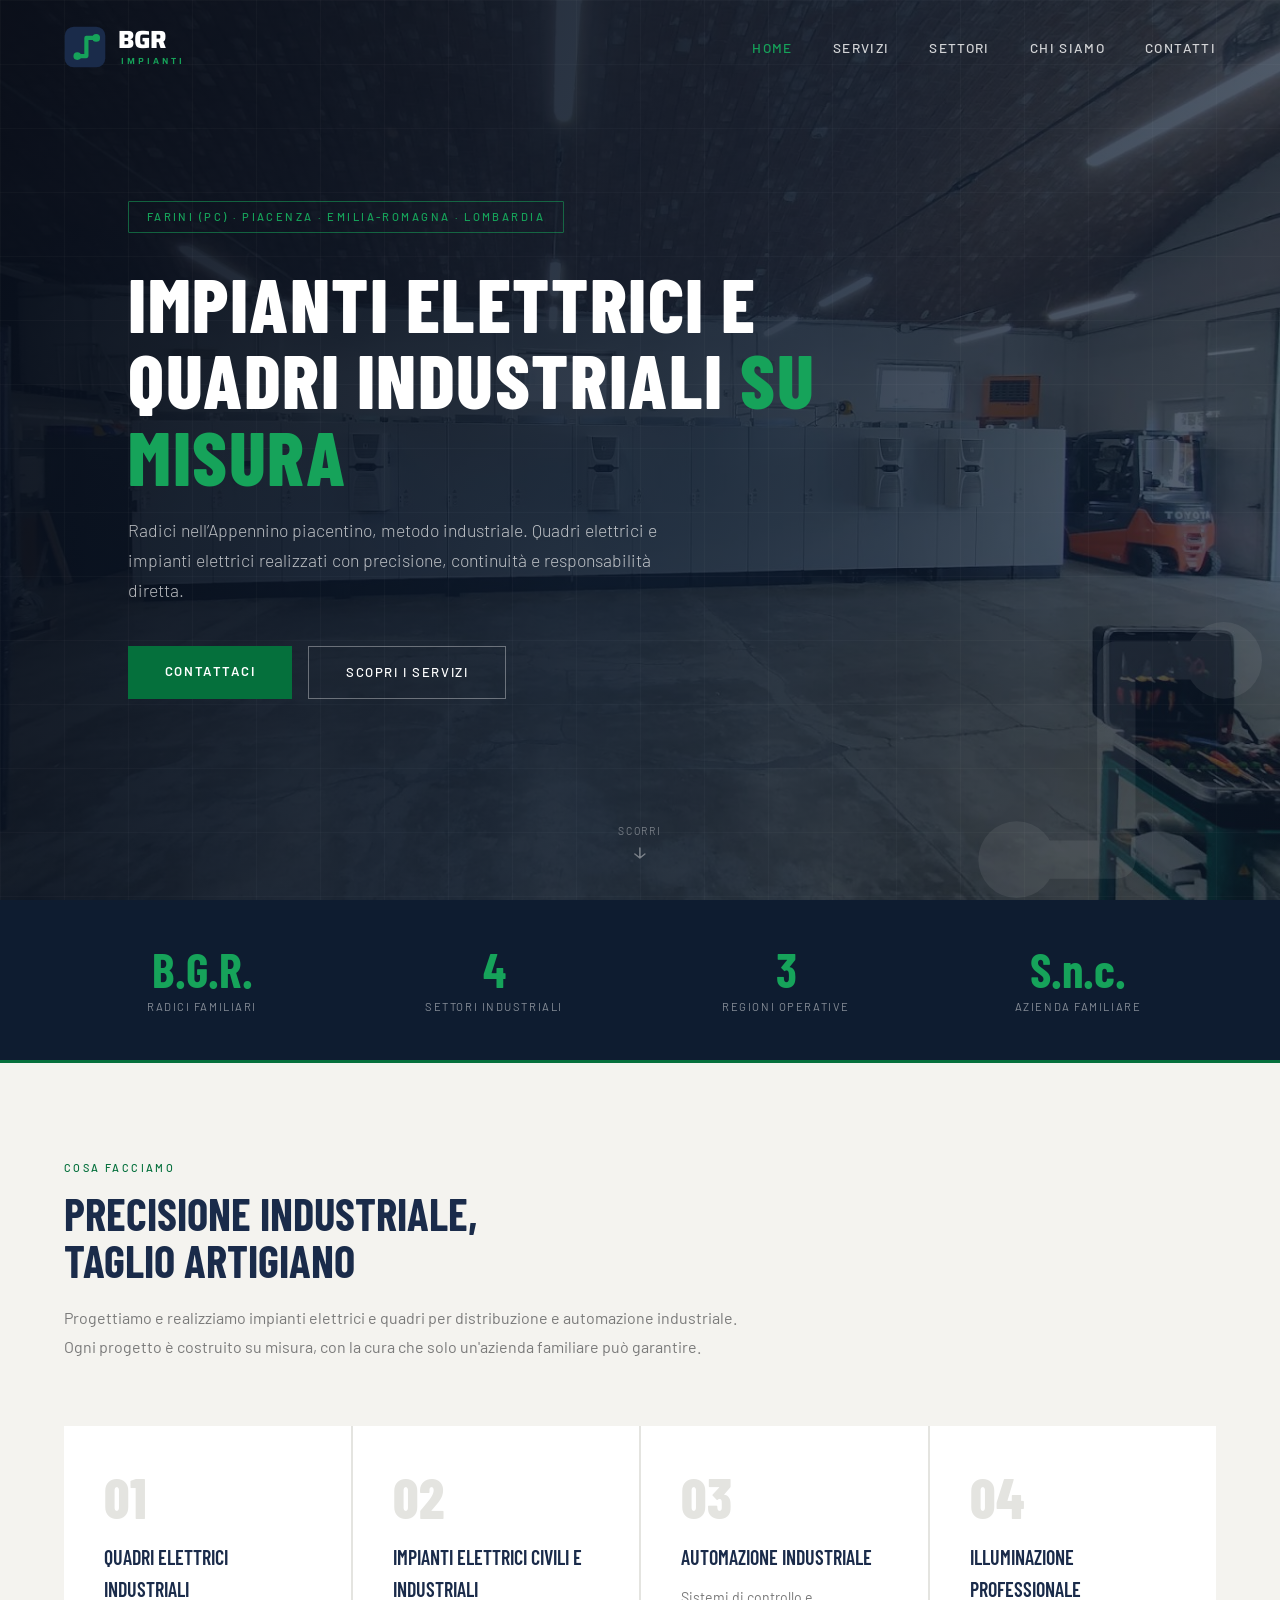
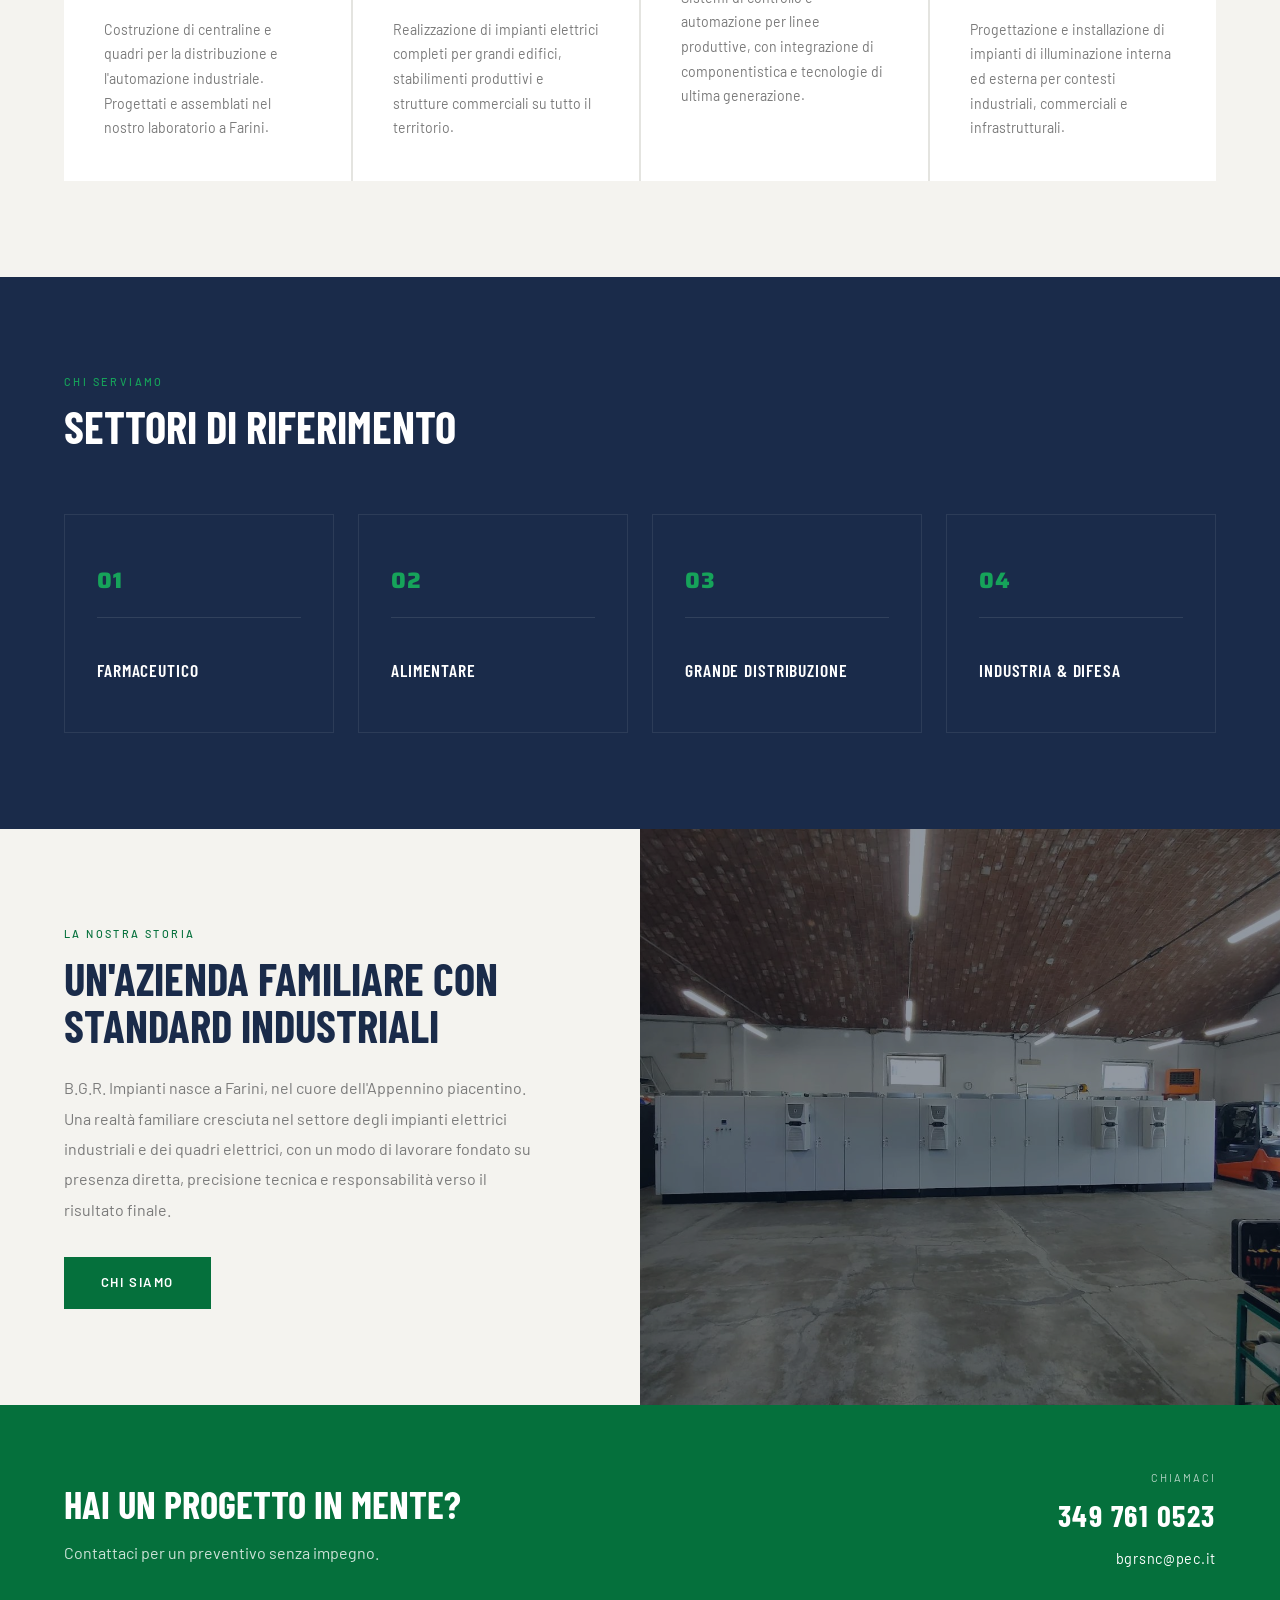
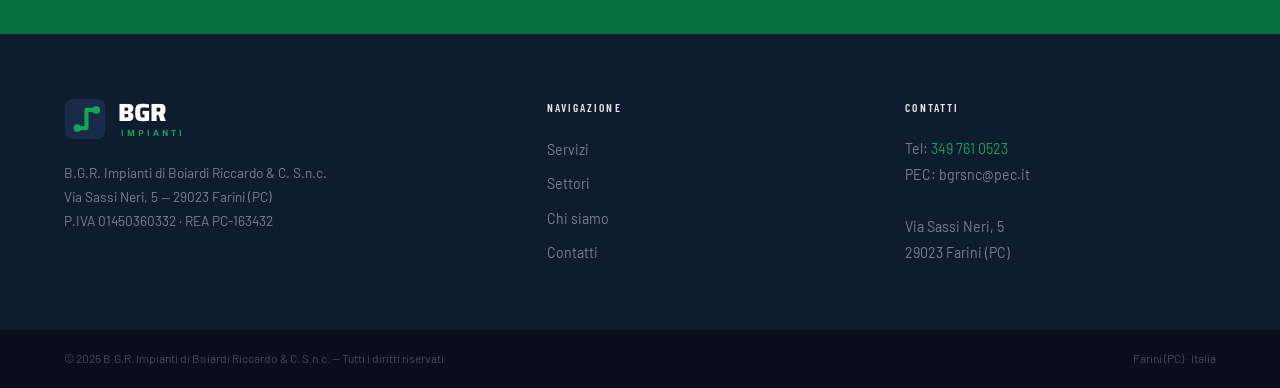
<file: index.html>
<!DOCTYPE html>
<html lang="it">
<head>
    <meta charset="UTF-8">
    <meta name="viewport" content="width=device-width, initial-scale=1.0">
    <title>B.G.R. Impianti — Impianti elettrici e quadri industriali | Piacenza</title>
    <meta name="description" content="B.G.R. Impianti di Boiardi Riccardo & C. — Quadri elettrici e impianti elettrici industriali su misura. Farini, Piacenza, Emilia-Romagna e Lombardia.">
    <meta name="robots" content="index, follow">
    <link rel="canonical" href="https://bgrimpianti.it/">
    <link rel="icon" type="image/svg+xml" href="data:image/svg+xml,%3Csvg xmlns='http://www.w3.org/2000/svg' viewBox='0 0 120 120'%3E%3Crect width='120' height='120' rx='26' fill='%230E1C30'/%3E%3Cpath d='M38 86L64 86L64 34L92 34' stroke='%2316A35A' stroke-width='12' fill='none' stroke-linecap='round' stroke-linejoin='round'/%3E%3Ccircle cx='38' cy='86' r='11' fill='%2316A35A'/%3E%3Ccircle cx='92' cy='34' r='11' fill='%2316A35A'/%3E%3C/svg%3E">
    <link rel="preconnect" href="https://fonts.googleapis.com">
    <link rel="preconnect" href="https://fonts.gstatic.com" crossorigin>
    <link href="https://fonts.googleapis.com/css2?family=Saira:wght@600;700;800&family=Barlow+Condensed:wght@400;600;700;800&family=Barlow:wght@300;400;500;600&display=swap" rel="stylesheet">
    <link rel="stylesheet" href="css/style.css">
</head>
<body>
<div id="site-header"></div>

<!-- HERO -->
<section class="hero">
    <div class="hero-bg" id="heroBg"></div>
    <div class="hero-overlay"></div>
    <div class="hero-grid"></div>
    <svg class="hero-watermark" viewBox="0 0 120 120" fill="none" xmlns="http://www.w3.org/2000/svg" aria-hidden="true">
        <path d="M 38 86 L 64 86 L 64 34 L 92 34" stroke="#FFFFFF" stroke-width="10" stroke-linecap="round" stroke-linejoin="round"></path>
        <circle cx="38" cy="86" r="10" fill="#FFFFFF"></circle>
        <circle cx="92" cy="34" r="10" fill="#FFFFFF"></circle>
    </svg>
    <div class="hero-content">
        <span class="hero-tag">Farini (PC) · Piacenza · Emilia-Romagna · Lombardia</span>
        <h1>Impianti elettrici e quadri industriali <em>su misura</em></h1>
        <p class="hero-sub">Radici nell’Appennino piacentino, metodo industriale. Quadri elettrici e impianti elettrici realizzati con precisione, continuità e responsabilità diretta.</p>
        <div class="hero-actions">
            <a href="contatti.html" class="btn-primary">Contattaci</a>
            <a href="servizi.html" class="btn-outline">Scopri i servizi</a>
        </div>
    </div>
    <div class="hero-scroll">
        <span>Scorri</span>
        <svg width="14" height="14" viewBox="0 0 14 14" fill="none">
            <path d="M7 2v10M2 8l5 4 5-4" stroke="currentColor" stroke-width="1.5"
                  stroke-linecap="round" stroke-linejoin="round"/>
        </svg>
    </div>
</section>

<!-- STATS -->
<div class="stats-bar">
    <div class="stat-item">
        <div class="stat-number">B.G.R.</div>
        <div class="stat-label">Radici familiari</div>
    </div>
    <div class="stat-item">
        <div class="stat-number">4</div>
        <div class="stat-label">Settori industriali</div>
    </div>
    <div class="stat-item">
        <div class="stat-number">3</div>
        <div class="stat-label">Regioni operative</div>
    </div>
    <div class="stat-item">
        <div class="stat-number">S.n.c.</div>
        <div class="stat-label">Azienda familiare</div>
    </div>
</div>

<!-- SERVIZI -->
<section class="servizi">
    <div class="servizi-header">
        <span class="section-tag">Cosa facciamo</span>
        <h2 class="section-title">Precisione industriale,<br>taglio artigiano</h2>
        <p>Progettiamo e realizziamo impianti elettrici e quadri per distribuzione e automazione industriale. Ogni progetto è costruito su misura, con la cura che solo un'azienda familiare può garantire.</p>
    </div>
    <div class="servizi-grid">
        <div class="servizio-card">
            <div class="servizio-number">01</div>
            <div class="servizio-title">Quadri Elettrici Industriali</div>
            <p class="servizio-desc">Costruzione di centraline e quadri per la distribuzione e l'automazione industriale. Progettati e assemblati nel nostro laboratorio a Farini.</p>
        </div>
        <div class="servizio-card">
            <div class="servizio-number">02</div>
            <div class="servizio-title">Impianti Elettrici Civili e Industriali</div>
            <p class="servizio-desc">Realizzazione di impianti elettrici completi per grandi edifici, stabilimenti produttivi e strutture commerciali su tutto il territorio.</p>
        </div>
        <div class="servizio-card">
            <div class="servizio-number">03</div>
            <div class="servizio-title">Automazione Industriale</div>
            <p class="servizio-desc">Sistemi di controllo e automazione per linee produttive, con integrazione di componentistica e tecnologie di ultima generazione.</p>
        </div>
        <div class="servizio-card">
            <div class="servizio-number">04</div>
            <div class="servizio-title">Illuminazione Professionale</div>
            <p class="servizio-desc">Progettazione e installazione di impianti di illuminazione interna ed esterna per contesti industriali, commerciali e infrastrutturali.</p>
        </div>
    </div>
</section>

<!-- SETTORI -->
<section class="settori">
    <div class="settori-header">
        <span class="section-tag">Chi serviamo</span>
        <h2 class="section-title light">Settori di riferimento</h2>
    </div>
    <div class="settori-grid">
        <div class="settore-card">
            <span class="settore-num">01</span>
            <div class="settore-title">Farmaceutico</div>
        </div>
        <div class="settore-card">
            <span class="settore-num">02</span>
            <div class="settore-title">Alimentare</div>
        </div>
        <div class="settore-card">
            <span class="settore-num">03</span>
            <div class="settore-title">Grande Distribuzione</div>
        </div>
        <div class="settore-card">
            <span class="settore-num">04</span>
            <div class="settore-title">Industria &amp; Difesa</div>
        </div>
    </div>
</section>

<!-- CHI SIAMO STRIP -->
<div class="strip">
    <div class="strip-text">
        <span class="section-tag">La nostra storia</span>
        <h2 class="section-title">Un'azienda familiare con standard industriali</h2>
        <p>B.G.R. Impianti nasce a Farini, nel cuore dell'Appennino piacentino. Una realtà familiare cresciuta nel settore degli impianti elettrici industriali e dei quadri elettrici, con un modo di lavorare fondato su presenza diretta, precisione tecnica e responsabilità verso il risultato finale.</p>
        <a href="chi-siamo.html" class="btn-primary" style="margin-top:2rem;display:inline-block">Chi siamo</a>
    </div>
    <div class="strip-image">
        <img src="images/hero.jpg" alt="Quadri elettrici industriali B.G.R. Impianti — laboratorio Farini" loading="lazy">
    </div>
</div>

<!-- CONTACT CTA -->
<div class="contact-cta">
    <div class="contact-cta-text">
        <h2>Hai un progetto in mente?</h2>
        <p>Contattaci per un preventivo senza impegno.</p>
    </div>
    <div class="contact-cta-info">
        <span class="label">Chiamaci</span>
        <a href="tel:+393497610523">349 761 0523</a>
        <a href="mailto:bgrsnc@pec.it" class="email">bgrsnc@pec.it</a>
    </div>
</div>
<div id="site-footer"></div>

<script src="js/components.js"></script>
<script src="js/main.js"></script>
</body>
</html>
</file>
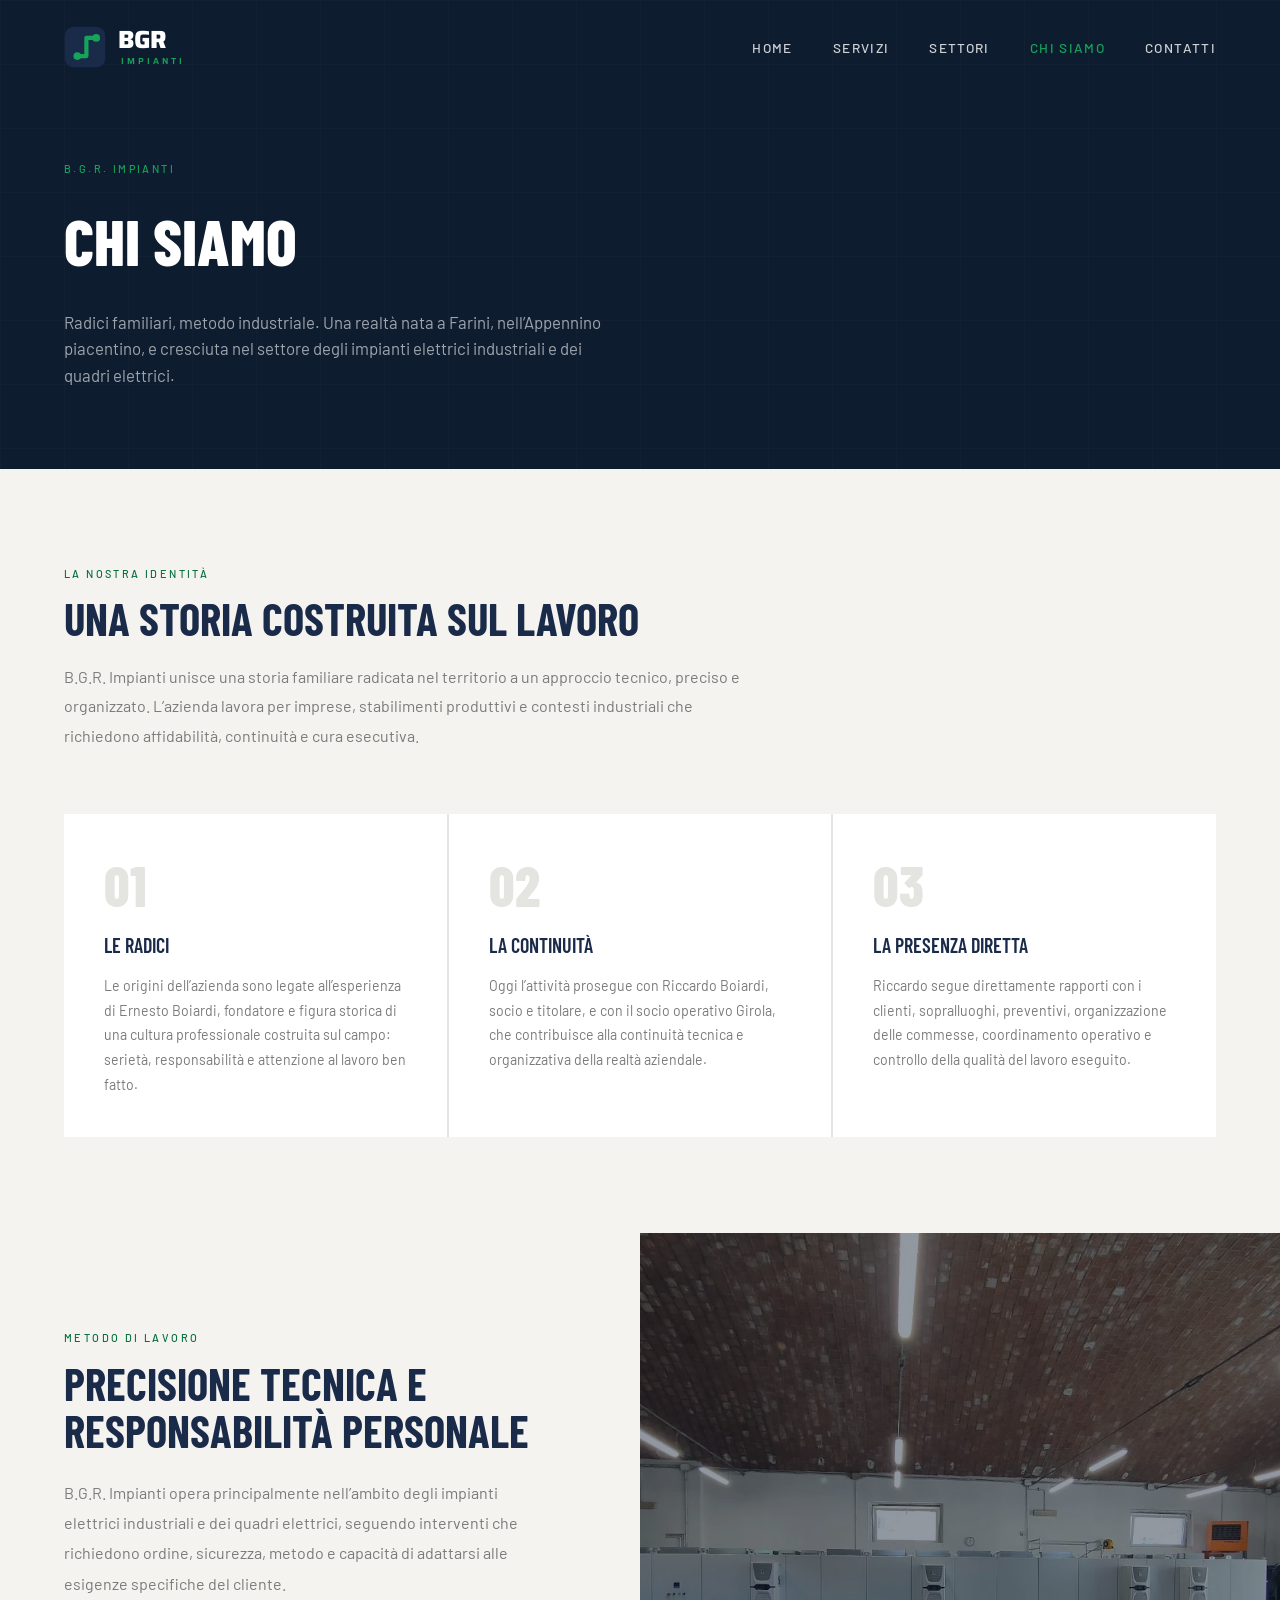
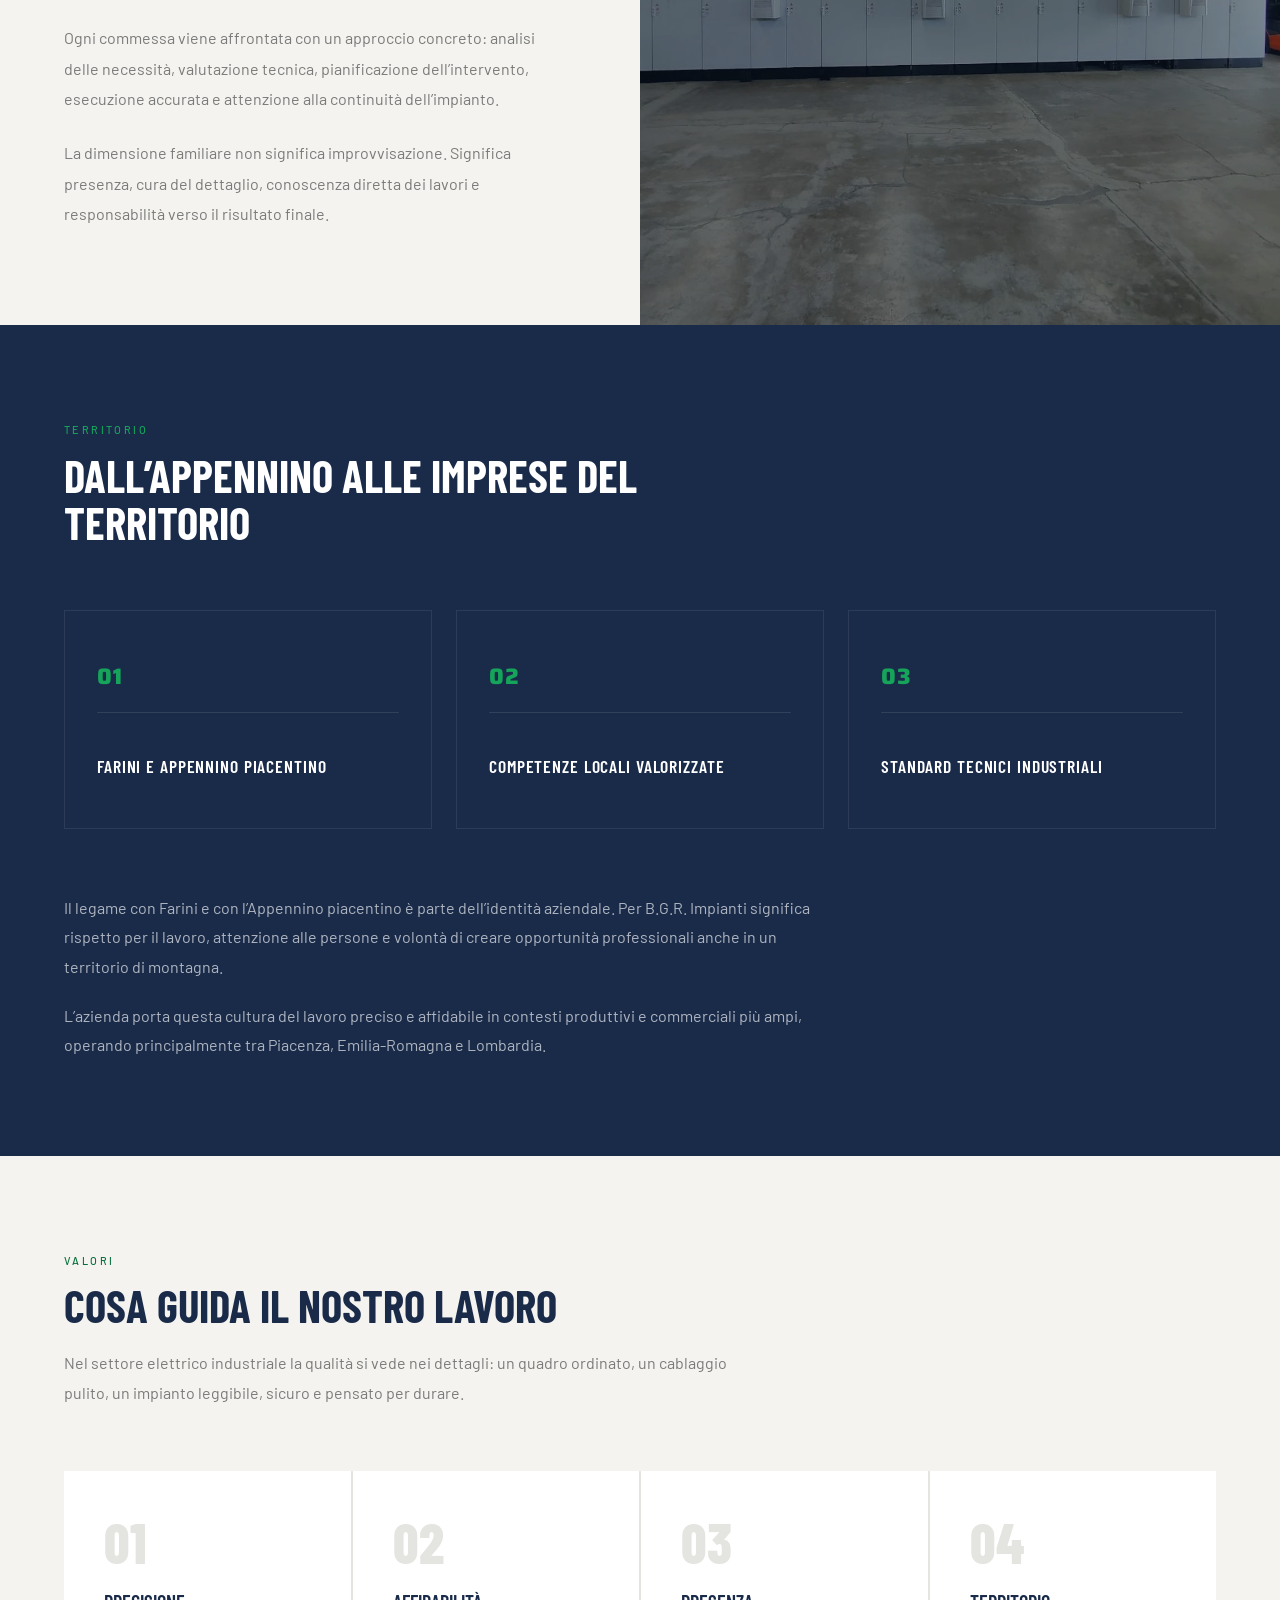
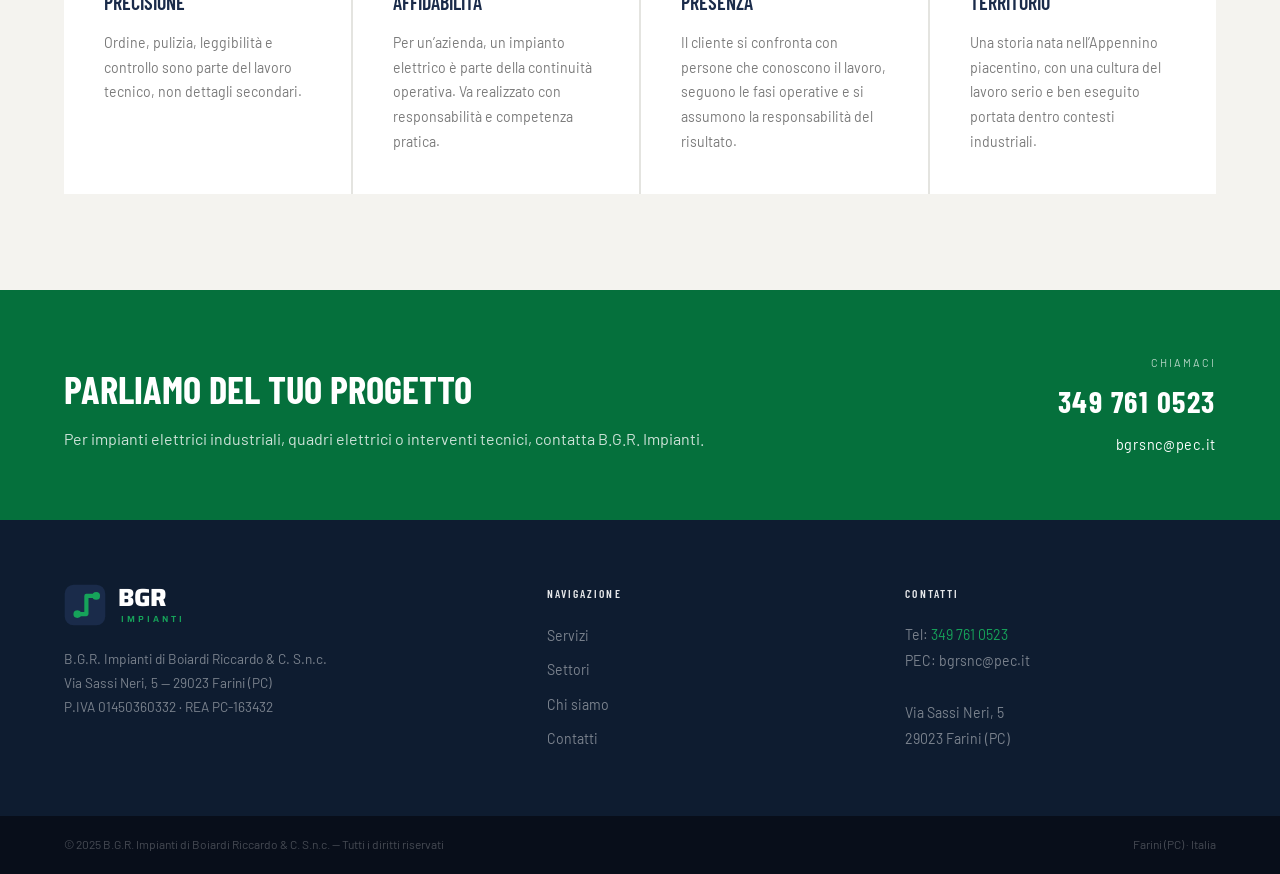
<file: chi-siamo.html>
<!DOCTYPE html>
<html lang="it">
<head>
    <meta charset="UTF-8">
    <meta name="viewport" content="width=device-width, initial-scale=1.0">
    <title>B.G.R. Impianti — Chi siamo</title>
    <meta name="description" content="B.G.R. Impianti — Storia, valori e metodo di lavoro di una realtà familiare dell’Appennino piacentino specializzata in impianti elettrici industriali e quadri elettrici.">
    <link rel="icon" type="image/svg+xml" href="data:image/svg+xml,%3Csvg xmlns='http://www.w3.org/2000/svg' viewBox='0 0 120 120'%3E%3Crect width='120' height='120' rx='26' fill='%230E1C30'/%3E%3Cpath d='M38 86L64 86L64 34L92 34' stroke='%2316A35A' stroke-width='12' fill='none' stroke-linecap='round' stroke-linejoin='round'/%3E%3Ccircle cx='38' cy='86' r='11' fill='%2316A35A'/%3E%3Ccircle cx='92' cy='34' r='11' fill='%2316A35A'/%3E%3C/svg%3E">
    <link rel="preconnect" href="https://fonts.googleapis.com">
    <link rel="preconnect" href="https://fonts.gstatic.com" crossorigin>
    <link href="https://fonts.googleapis.com/css2?family=Saira:wght@600;700;800&family=Barlow+Condensed:wght@400;600;700;800&family=Barlow:wght@300;400;500;600&display=swap" rel="stylesheet">
    <link rel="stylesheet" href="css/style.css">
</head>
<body>
<div id="site-header"></div>
<div class="page-hero">
    <span class="section-tag">B.G.R. Impianti</span>
    <h1>Chi siamo</h1>
    <p>Radici familiari, metodo industriale. Una realtà nata a Farini, nell’Appennino piacentino, e cresciuta nel settore degli impianti elettrici industriali e dei quadri elettrici.</p>
</div>

<section class="servizi">
    <div class="servizi-header">
        <span class="section-tag">La nostra identità</span>
        <h2 class="section-title">Una storia costruita sul lavoro</h2>
        <p>B.G.R. Impianti unisce una storia familiare radicata nel territorio a un approccio tecnico, preciso e organizzato. L’azienda lavora per imprese, stabilimenti produttivi e contesti industriali che richiedono affidabilità, continuità e cura esecutiva.</p>
    </div>
    <div class="servizi-grid">
        <div class="servizio-card">
            <div class="servizio-number">01</div>
            <div class="servizio-title">Le radici</div>
            <p class="servizio-desc">Le origini dell’azienda sono legate all’esperienza di Ernesto Boiardi, fondatore e figura storica di una cultura professionale costruita sul campo: serietà, responsabilità e attenzione al lavoro ben fatto.</p>
        </div>
        <div class="servizio-card">
            <div class="servizio-number">02</div>
            <div class="servizio-title">La continuità</div>
            <p class="servizio-desc">Oggi l’attività prosegue con Riccardo Boiardi, socio e titolare, e con il socio operativo Girola, che contribuisce alla continuità tecnica e organizzativa della realtà aziendale.</p>
        </div>
        <div class="servizio-card">
            <div class="servizio-number">03</div>
            <div class="servizio-title">La presenza diretta</div>
            <p class="servizio-desc">Riccardo segue direttamente rapporti con i clienti, sopralluoghi, preventivi, organizzazione delle commesse, coordinamento operativo e controllo della qualità del lavoro eseguito.</p>
        </div>
    </div>
</section>

<div class="strip">
    <div class="strip-text">
        <span class="section-tag">Metodo di lavoro</span>
        <h2 class="section-title">Precisione tecnica e responsabilità personale</h2>
        <p>B.G.R. Impianti opera principalmente nell’ambito degli impianti elettrici industriali e dei quadri elettrici, seguendo interventi che richiedono ordine, sicurezza, metodo e capacità di adattarsi alle esigenze specifiche del cliente.</p>
        <p>Ogni commessa viene affrontata con un approccio concreto: analisi delle necessità, valutazione tecnica, pianificazione dell’intervento, esecuzione accurata e attenzione alla continuità dell’impianto.</p>
        <p>La dimensione familiare non significa improvvisazione. Significa presenza, cura del dettaglio, conoscenza diretta dei lavori e responsabilità verso il risultato finale.</p>
    </div>
    <div class="strip-image">
        <img src="images/hero.jpg" alt="Quadri elettrici industriali B.G.R. Impianti — laboratorio a Farini" loading="lazy">
    </div>
</div>

<section class="settori">
    <div class="settori-header">
        <span class="section-tag">Territorio</span>
        <h2 class="section-title light">Dall’Appennino alle imprese del territorio</h2>
    </div>
    <div class="settori-grid">
        <div class="settore-card">
            <span class="settore-num">01</span>
            <div class="settore-title">Farini e Appennino piacentino</div>
        </div>
        <div class="settore-card">
            <span class="settore-num">02</span>
            <div class="settore-title">Competenze locali valorizzate</div>
        </div>
        <div class="settore-card">
            <span class="settore-num">03</span>
            <div class="settore-title">Standard tecnici industriali</div>
        </div>
    </div>
    <div class="servizi-header" style="margin-top:4rem;margin-bottom:0;max-width:760px">
        <p style="color:rgba(255,255,255,0.65)">Il legame con Farini e con l’Appennino piacentino è parte dell’identità aziendale. Per B.G.R. Impianti significa rispetto per il lavoro, attenzione alle persone e volontà di creare opportunità professionali anche in un territorio di montagna.</p>
        <p style="color:rgba(255,255,255,0.65)">L’azienda porta questa cultura del lavoro preciso e affidabile in contesti produttivi e commerciali più ampi, operando principalmente tra Piacenza, Emilia-Romagna e Lombardia.</p>
    </div>
</section>

<section class="servizi">
    <div class="servizi-header">
        <span class="section-tag">Valori</span>
        <h2 class="section-title">Cosa guida il nostro lavoro</h2>
        <p>Nel settore elettrico industriale la qualità si vede nei dettagli: un quadro ordinato, un cablaggio pulito, un impianto leggibile, sicuro e pensato per durare.</p>
    </div>
    <div class="servizi-grid">
        <div class="servizio-card">
            <div class="servizio-number">01</div>
            <div class="servizio-title">Precisione</div>
            <p class="servizio-desc">Ordine, pulizia, leggibilità e controllo sono parte del lavoro tecnico, non dettagli secondari.</p>
        </div>
        <div class="servizio-card">
            <div class="servizio-number">02</div>
            <div class="servizio-title">Affidabilità</div>
            <p class="servizio-desc">Per un’azienda, un impianto elettrico è parte della continuità operativa. Va realizzato con responsabilità e competenza pratica.</p>
        </div>
        <div class="servizio-card">
            <div class="servizio-number">03</div>
            <div class="servizio-title">Presenza</div>
            <p class="servizio-desc">Il cliente si confronta con persone che conoscono il lavoro, seguono le fasi operative e si assumono la responsabilità del risultato.</p>
        </div>
        <div class="servizio-card">
            <div class="servizio-number">04</div>
            <div class="servizio-title">Territorio</div>
            <p class="servizio-desc">Una storia nata nell’Appennino piacentino, con una cultura del lavoro serio e ben eseguito portata dentro contesti industriali.</p>
        </div>
    </div>
</section>

<div class="contact-cta">
    <div class="contact-cta-text">
        <h2>Parliamo del tuo progetto</h2>
        <p>Per impianti elettrici industriali, quadri elettrici o interventi tecnici, contatta B.G.R. Impianti.</p>
    </div>
    <div class="contact-cta-info">
        <span class="label">Chiamaci</span>
        <a href="tel:+393497610523">349 761 0523</a>
        <a href="mailto:bgrsnc@pec.it" class="email">bgrsnc@pec.it</a>
    </div>
</div>
<div id="site-footer"></div>
<script src="js/components.js"></script>
<script src="js/main.js"></script>
</body>
</html>
</file>
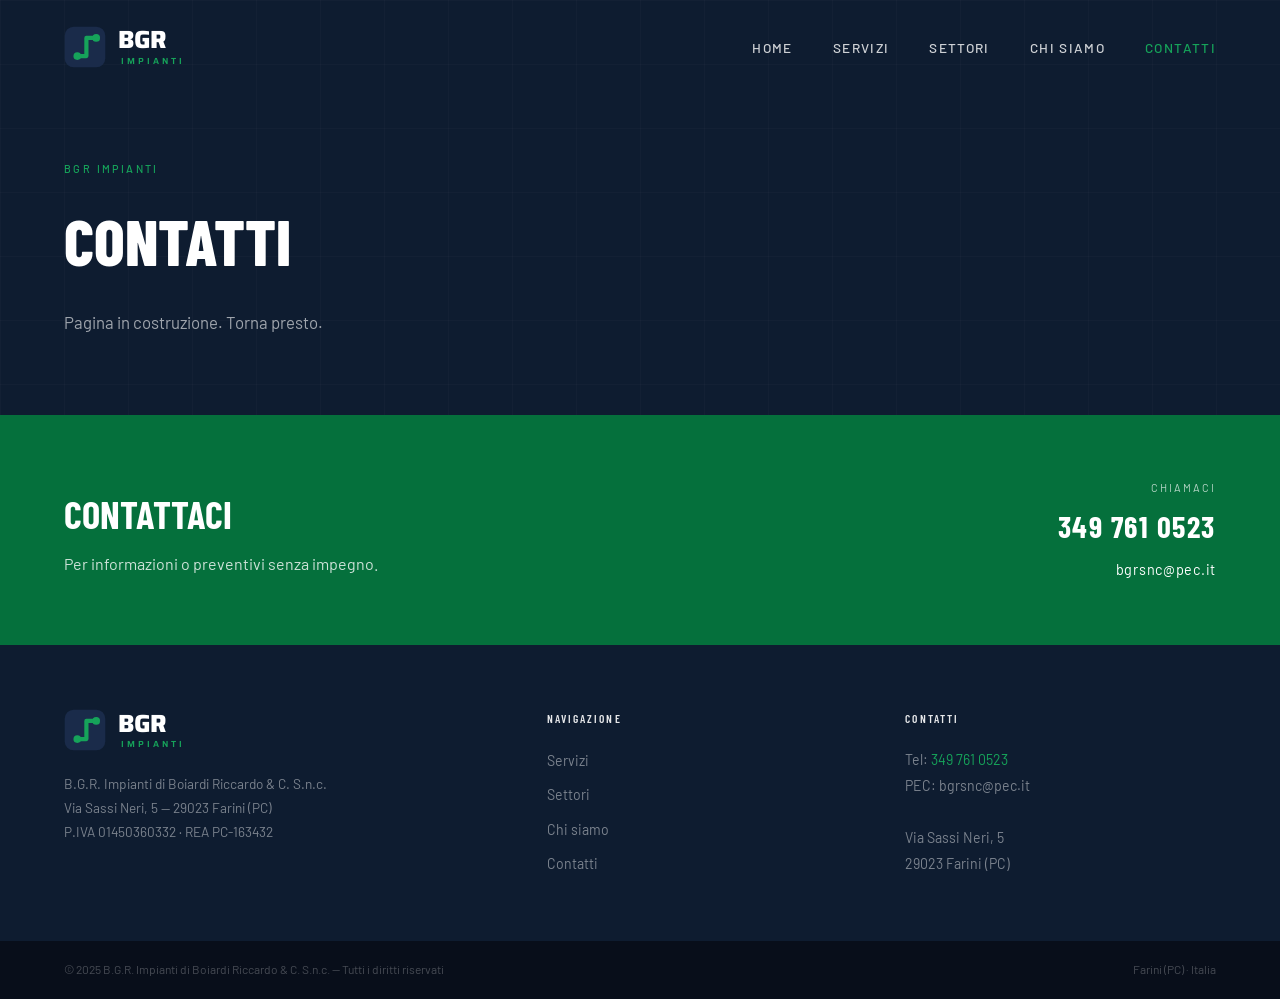
<file: contatti.html>
<!DOCTYPE html>
<html lang="it">
<head>
    <meta charset="UTF-8">
    <meta name="viewport" content="width=device-width, initial-scale=1.0">
    <title>BGR Impianti — Contatti</title>
    <meta name="description" content="BGR Impianti di Boiardi Riccardo & C. — Impianti elettrici e quadri industriali su misura. Piacenza, Emilia-Romagna, Lombardia.">
    <link rel="icon" type="image/svg+xml" href="data:image/svg+xml,%3Csvg xmlns='http://www.w3.org/2000/svg' viewBox='0 0 120 120'%3E%3Crect width='120' height='120' rx='26' fill='%230E1C30'/%3E%3Cpath d='M38 86L64 86L64 34L92 34' stroke='%2316A35A' stroke-width='12' fill='none' stroke-linecap='round' stroke-linejoin='round'/%3E%3Ccircle cx='38' cy='86' r='11' fill='%2316A35A'/%3E%3Ccircle cx='92' cy='34' r='11' fill='%2316A35A'/%3E%3C/svg%3E">
    <link rel="preconnect" href="https://fonts.googleapis.com">
    <link rel="preconnect" href="https://fonts.gstatic.com" crossorigin>
    <link href="https://fonts.googleapis.com/css2?family=Saira:wght@600;700;800&family=Barlow+Condensed:wght@400;600;700;800&family=Barlow:wght@300;400;500;600&display=swap" rel="stylesheet">
    <link rel="stylesheet" href="css/style.css">
</head>
<body>
<div id="site-header"></div>
<div class="page-hero">
    <span class="section-tag">BGR Impianti</span>
    <h1>Contatti</h1>
    <p>Pagina in costruzione. Torna presto.</p>
</div>
<div class="contact-cta">
    <div class="contact-cta-text">
        <h2>Contattaci</h2>
        <p>Per informazioni o preventivi senza impegno.</p>
    </div>
    <div class="contact-cta-info">
        <span class="label">Chiamaci</span>
        <a href="tel:+393497610523">349 761 0523</a>
        <a href="mailto:bgrsnc@pec.it" class="email">bgrsnc@pec.it</a>
    </div>
</div>
<div id="site-footer"></div>
<script src="js/components.js"></script>
<script src="js/main.js"></script>
</body>
</html>
</file>
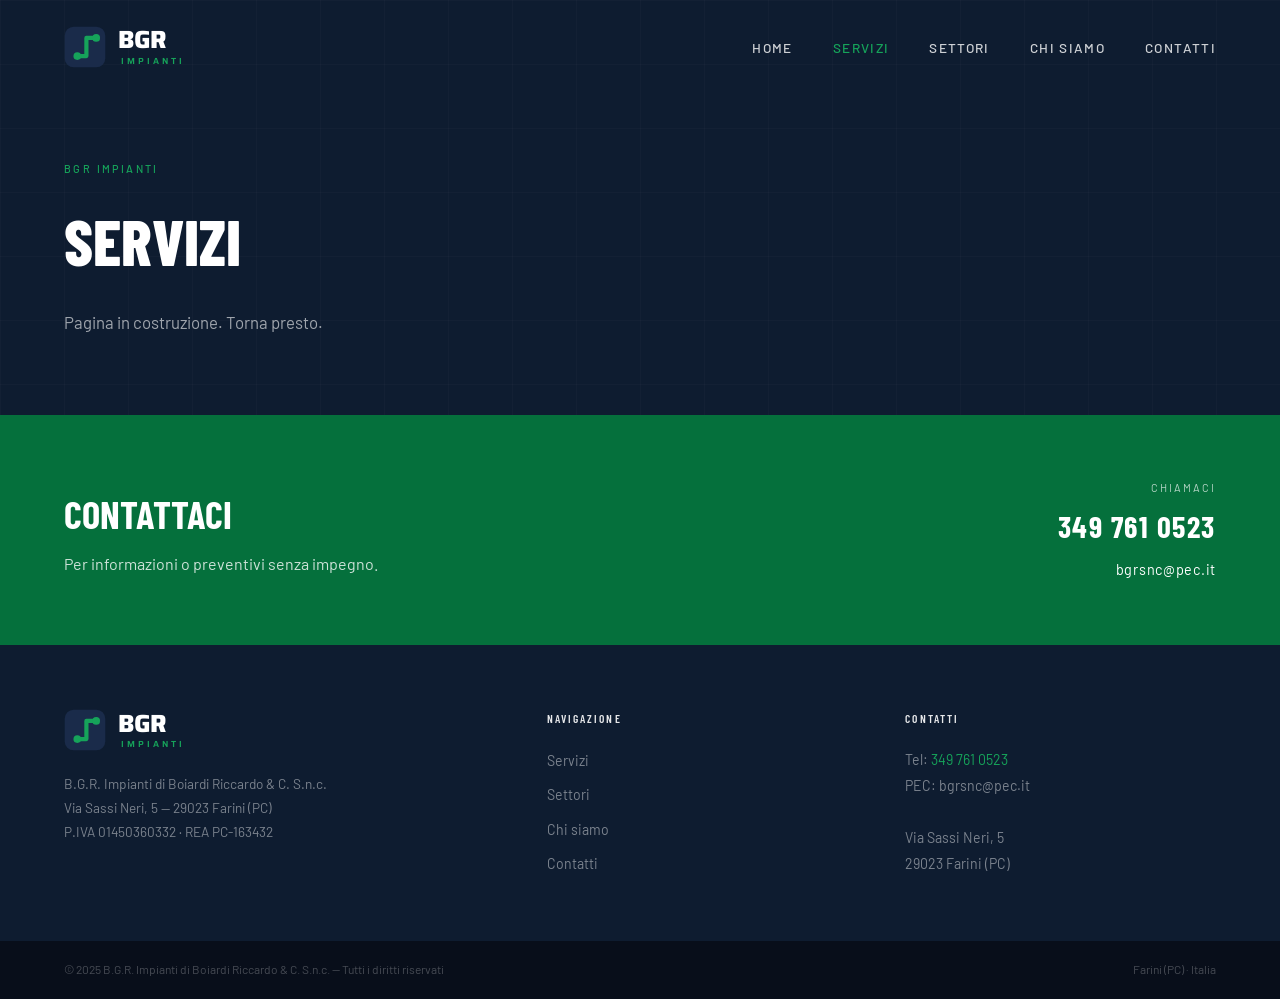
<file: servizi.html>
<!DOCTYPE html>
<html lang="it">
<head>
    <meta charset="UTF-8">
    <meta name="viewport" content="width=device-width, initial-scale=1.0">
    <title>BGR Impianti — Servizi</title>
    <meta name="description" content="BGR Impianti di Boiardi Riccardo & C. — Impianti elettrici e quadri industriali su misura. Piacenza, Emilia-Romagna, Lombardia.">
    <link rel="icon" type="image/svg+xml" href="data:image/svg+xml,%3Csvg xmlns='http://www.w3.org/2000/svg' viewBox='0 0 120 120'%3E%3Crect width='120' height='120' rx='26' fill='%230E1C30'/%3E%3Cpath d='M38 86L64 86L64 34L92 34' stroke='%2316A35A' stroke-width='12' fill='none' stroke-linecap='round' stroke-linejoin='round'/%3E%3Ccircle cx='38' cy='86' r='11' fill='%2316A35A'/%3E%3Ccircle cx='92' cy='34' r='11' fill='%2316A35A'/%3E%3C/svg%3E">
    <link rel="preconnect" href="https://fonts.googleapis.com">
    <link rel="preconnect" href="https://fonts.gstatic.com" crossorigin>
    <link href="https://fonts.googleapis.com/css2?family=Saira:wght@600;700;800&family=Barlow+Condensed:wght@400;600;700;800&family=Barlow:wght@300;400;500;600&display=swap" rel="stylesheet">
    <link rel="stylesheet" href="css/style.css">
</head>
<body>
<div id="site-header"></div>
<div class="page-hero">
    <span class="section-tag">BGR Impianti</span>
    <h1>Servizi</h1>
    <p>Pagina in costruzione. Torna presto.</p>
</div>
<div class="contact-cta">
    <div class="contact-cta-text">
        <h2>Contattaci</h2>
        <p>Per informazioni o preventivi senza impegno.</p>
    </div>
    <div class="contact-cta-info">
        <span class="label">Chiamaci</span>
        <a href="tel:+393497610523">349 761 0523</a>
        <a href="mailto:bgrsnc@pec.it" class="email">bgrsnc@pec.it</a>
    </div>
</div>
<div id="site-footer"></div>
<script src="js/components.js"></script>
<script src="js/main.js"></script>
</body>
</html>
</file>
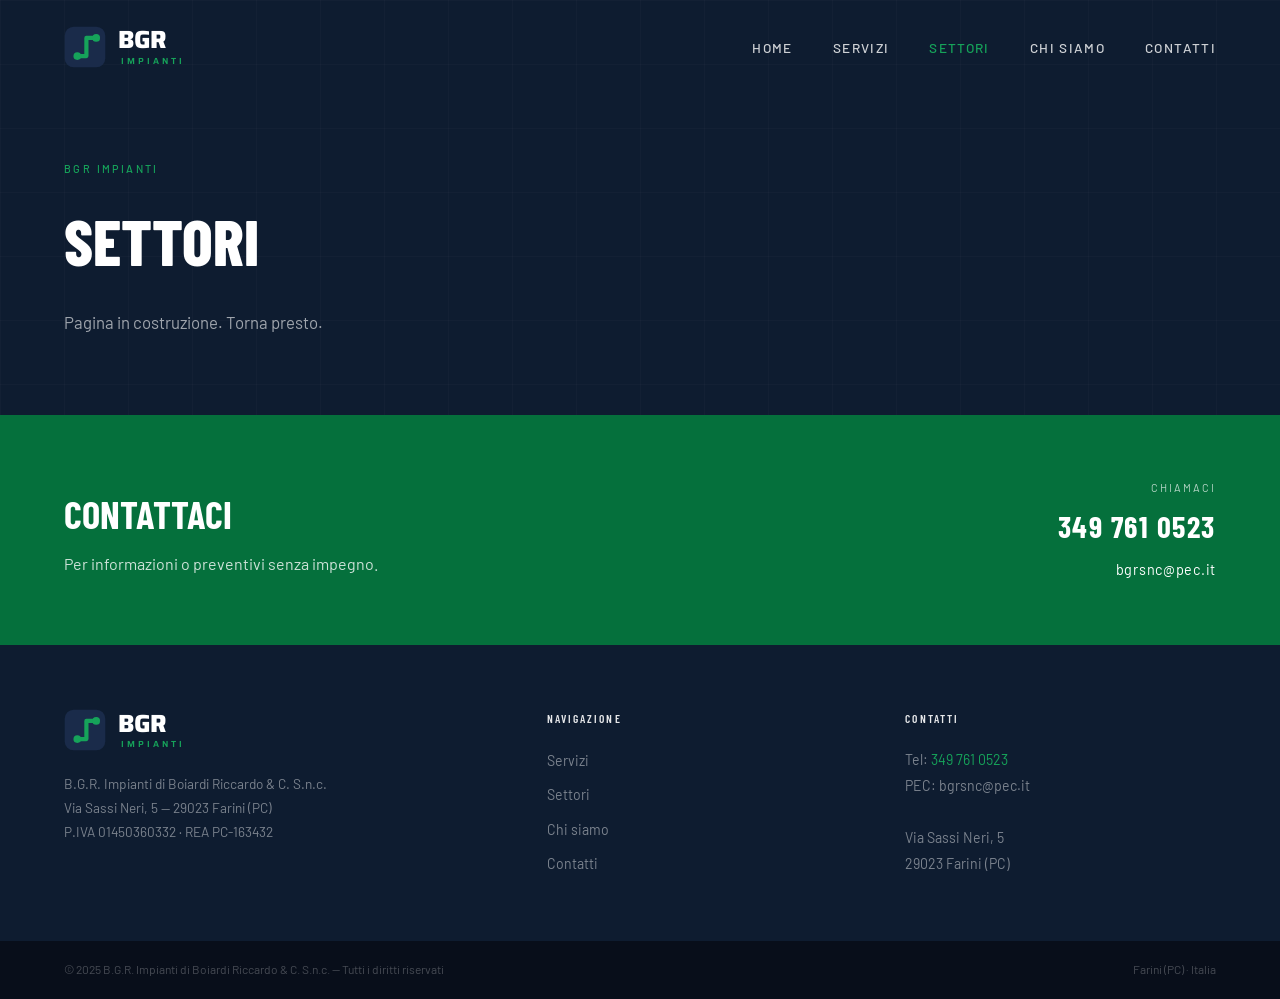
<file: settori.html>
<!DOCTYPE html>
<html lang="it">
<head>
    <meta charset="UTF-8">
    <meta name="viewport" content="width=device-width, initial-scale=1.0">
    <title>BGR Impianti — Settori</title>
    <meta name="description" content="BGR Impianti di Boiardi Riccardo & C. — Impianti elettrici e quadri industriali su misura. Piacenza, Emilia-Romagna, Lombardia.">
    <link rel="icon" type="image/svg+xml" href="data:image/svg+xml,%3Csvg xmlns='http://www.w3.org/2000/svg' viewBox='0 0 120 120'%3E%3Crect width='120' height='120' rx='26' fill='%230E1C30'/%3E%3Cpath d='M38 86L64 86L64 34L92 34' stroke='%2316A35A' stroke-width='12' fill='none' stroke-linecap='round' stroke-linejoin='round'/%3E%3Ccircle cx='38' cy='86' r='11' fill='%2316A35A'/%3E%3Ccircle cx='92' cy='34' r='11' fill='%2316A35A'/%3E%3C/svg%3E">
    <link rel="preconnect" href="https://fonts.googleapis.com">
    <link rel="preconnect" href="https://fonts.gstatic.com" crossorigin>
    <link href="https://fonts.googleapis.com/css2?family=Saira:wght@600;700;800&family=Barlow+Condensed:wght@400;600;700;800&family=Barlow:wght@300;400;500;600&display=swap" rel="stylesheet">
    <link rel="stylesheet" href="css/style.css">
</head>
<body>
<div id="site-header"></div>
<div class="page-hero">
    <span class="section-tag">BGR Impianti</span>
    <h1>Settori</h1>
    <p>Pagina in costruzione. Torna presto.</p>
</div>
<div class="contact-cta">
    <div class="contact-cta-text">
        <h2>Contattaci</h2>
        <p>Per informazioni o preventivi senza impegno.</p>
    </div>
    <div class="contact-cta-info">
        <span class="label">Chiamaci</span>
        <a href="tel:+393497610523">349 761 0523</a>
        <a href="mailto:bgrsnc@pec.it" class="email">bgrsnc@pec.it</a>
    </div>
</div>
<div id="site-footer"></div>
<script src="js/components.js"></script>
<script src="js/main.js"></script>
</body>
</html>
</file>
<file: css/style.css>
/* ===========================
   BGR IMPIANTI — stylesheet (rebrand 2026)
   Navy + Verde foresta · logo Saira
   =========================== */

*, *::before, *::after {
    box-sizing: border-box;
    margin: 0;
    padding: 0;
}

:root {
    --navy:        #1A2B4A;
    --navy-dark:   #0E1C30;
    --navy-black:  #080E1A;
    --green:       #05703C;   /* forest — brand primario */
    --green-dark:  #054E2B;   /* hover */
    --green-bright:#16A35A;   /* variante digitale per fondi scuri */
    --white:       #FFFFFF;
    --off-white:   #F4F3EF;
    --gray-light:  #E4E4E0;
    --gray-mid:    #7A7A7A;
    --font-logo:   'Saira', sans-serif;
    --font-head:   'Barlow Condensed', sans-serif;
    --font-body:   'Barlow', sans-serif;
}

html { scroll-behavior: smooth; }

body {
    font-family: var(--font-body);
    color: var(--navy-dark);
    background: var(--white);
    line-height: 1.6;
    overflow-x: hidden;
}

/* ===== BRAND / LOGO ===== */
.brand {
    display: flex;
    align-items: center;
    gap: 0.78rem;
    text-decoration: none;
}

.brand-mark {
    width: 42px;
    height: 42px;
    display: block;
    flex-shrink: 0;
}

.brand-text {
    display: flex;
    flex-direction: column;
    line-height: 1;
}

.brand-text strong {
    font-family: var(--font-logo);
    font-weight: 800;
    font-size: 1.55rem;
    letter-spacing: -0.015em;
    color: var(--white);
}

.brand-text em {
    font-family: var(--font-logo);
    font-style: normal;
    font-weight: 600;
    font-size: 0.55rem;
    letter-spacing: 0.34em;
    text-indent: 0.34em;
    text-transform: uppercase;
    color: var(--green-bright);
    margin-top: 4px;
}

/* ===== NAVIGATION ===== */
nav {
    position: fixed;
    top: 0; left: 0; right: 0;
    z-index: 1000;
    padding: 1.6rem 4rem;
    display: flex;
    justify-content: space-between;
    align-items: center;
    transition: background 0.3s, padding 0.3s, box-shadow 0.3s;
}

nav.scrolled {
    background: var(--navy-dark);
    padding: 0.95rem 4rem;
    box-shadow: 0 2px 24px rgba(0,0,0,0.4);
}

.nav-links {
    display: flex;
    gap: 2.5rem;
    list-style: none;
}

.nav-links a {
    color: rgba(255,255,255,0.8);
    text-decoration: none;
    font-weight: 500;
    font-size: 0.85rem;
    letter-spacing: 0.1em;
    text-transform: uppercase;
    transition: color 0.2s;
}

.nav-links a:hover,
.nav-links a.active { color: var(--green-bright); }

/* ===== MOBILE NAV TOGGLE ===== */
.nav-toggle {
    display: none;
    width: 44px;
    height: 44px;
    border: 1px solid rgba(255,255,255,0.16);
    border-radius: 12px;
    background: rgba(255,255,255,0.04);
    align-items: center;
    justify-content: center;
    flex-direction: column;
    gap: 5px;
    cursor: pointer;
}

.nav-toggle span {
    display: block;
    width: 20px;
    height: 2px;
    background: var(--white);
    border-radius: 99px;
    transition: transform 0.25s ease, opacity 0.25s ease;
}

nav.menu-open .nav-toggle span:nth-child(1) {
    transform: translateY(7px) rotate(45deg);
}

nav.menu-open .nav-toggle span:nth-child(2) {
    opacity: 0;
}

nav.menu-open .nav-toggle span:nth-child(3) {
    transform: translateY(-7px) rotate(-45deg);
}


/* ===== HERO ===== */
.hero {
    position: relative;
    height: 100vh;
    min-height: 620px;
    display: flex;
    align-items: center;
    overflow: hidden;
}

.hero-bg {
    position: absolute;
    inset: 0;
    background-image: url('../images/hero.jpg');
    background-size: cover;
    background-position: center 40%;
    transform-origin: center;
    transition: transform 10s ease;
}

.hero-bg.loaded { transform: scale(1.03); }

.hero-overlay {
    position: absolute;
    inset: 0;
    background: linear-gradient(
        115deg,
        rgba(8, 14, 26, 0.94) 0%,
        rgba(14, 28, 48, 0.84) 54%,
        rgba(14, 28, 48, 0.62) 100%
    );
}

.hero-grid {
    position: absolute;
    inset: 0;
    background-image:
        linear-gradient(rgba(255,255,255,0.025) 1px, transparent 1px),
        linear-gradient(90deg, rgba(255,255,255,0.025) 1px, transparent 1px);
    background-size: 64px 64px;
}

/* decorative watermark mark */
.hero-watermark {
    position: absolute;
    right: -4%;
    bottom: -10%;
    width: 460px;
    height: 460px;
    opacity: 0.07;
    pointer-events: none;
}

.hero-content {
    position: relative;
    z-index: 1;
    padding: 0 4rem;
    max-width: 880px;
}

.hero-tag {
    display: inline-block;
    font-size: 0.7rem;
    font-weight: 500;
    letter-spacing: 0.22em;
    text-transform: uppercase;
    color: var(--green-bright);
    border: 1px solid rgba(22,163,90,0.55);
    padding: 0.4rem 1.1rem;
    margin-bottom: 1.9rem;
    border-radius: 1px;
}

.hero h1 {
    font-family: var(--font-head);
    font-weight: 800;
    font-size: clamp(2.8rem, 6vw, 5.2rem);
    line-height: 1.0;
    color: var(--white);
    text-transform: uppercase;
    letter-spacing: 0.02em;
    margin-bottom: 1.4rem;
}

.hero h1 em {
    color: var(--green-bright);
    font-style: normal;
}

.hero-sub {
    font-weight: 300;
    font-size: 1.1rem;
    color: rgba(255,255,255,0.7);
    margin-bottom: 2.5rem;
    max-width: 560px;
    line-height: 1.7;
}

.hero-actions {
    display: flex;
    gap: 1rem;
    flex-wrap: wrap;
}

.btn-primary {
    display: inline-block;
    padding: 0.95rem 2.3rem;
    background: var(--green);
    color: var(--white);
    text-decoration: none;
    font-weight: 600;
    font-size: 0.82rem;
    letter-spacing: 0.12em;
    text-transform: uppercase;
    transition: background 0.2s, transform 0.2s;
}

.btn-primary:hover {
    background: var(--green-dark);
    transform: translateY(-2px);
}

.btn-outline {
    display: inline-block;
    padding: 0.95rem 2.3rem;
    background: transparent;
    color: var(--white);
    text-decoration: none;
    font-weight: 500;
    font-size: 0.82rem;
    letter-spacing: 0.12em;
    text-transform: uppercase;
    border: 1px solid rgba(255,255,255,0.35);
    transition: border-color 0.2s, background 0.2s;
}

.btn-outline:hover {
    border-color: var(--green-bright);
    background: rgba(22,163,90,0.1);
}

.hero-scroll {
    position: absolute;
    bottom: 2.5rem;
    left: 50%;
    transform: translateX(-50%);
    display: flex;
    flex-direction: column;
    align-items: center;
    gap: 0.4rem;
    color: rgba(255,255,255,0.4);
    font-size: 0.65rem;
    letter-spacing: 0.18em;
    text-transform: uppercase;
    animation: scrollbounce 2.2s ease infinite;
}

@keyframes scrollbounce {
    0%, 100% { transform: translateX(-50%) translateY(0); }
    50%       { transform: translateX(-50%) translateY(7px); }
}

/* ===== STATS BAR ===== */
.stats-bar {
    background: var(--navy-dark);
    border-bottom: 3px solid var(--green);
    display: grid;
    grid-template-columns: repeat(4, 1fr);
    padding: 2.8rem 4rem;
    gap: 1rem;
}

.stat-item { text-align: center; }

.stat-number {
    font-family: var(--font-head);
    font-weight: 700;
    font-size: 3rem;
    color: var(--green-bright);
    line-height: 1;
    margin-bottom: 0.3rem;
}

.stat-label {
    font-size: 0.7rem;
    letter-spacing: 0.14em;
    text-transform: uppercase;
    color: rgba(255,255,255,0.5);
}

/* ===== GENERIC SECTION ===== */
section { padding: 6rem 4rem; }

.section-tag {
    display: block;
    font-size: 0.68rem;
    font-weight: 500;
    letter-spacing: 0.22em;
    text-transform: uppercase;
    color: var(--green);
    margin-bottom: 0.8rem;
}

.section-title {
    font-family: var(--font-head);
    font-weight: 700;
    font-size: clamp(2rem, 4vw, 2.8rem);
    text-transform: uppercase;
    line-height: 1.05;
    color: var(--navy);
}

.section-title.light { color: var(--white); }

/* tag su fondi scuri */
.settori .section-tag,
.page-hero .section-tag { color: var(--green-bright); }

/* ===== SERVIZI ===== */
.servizi { background: var(--off-white); }

.servizi-header { max-width: 680px; margin-bottom: 4rem; }

.servizi-header p {
    margin-top: 1.2rem;
    color: var(--gray-mid);
    line-height: 1.85;
}

.servizi-grid {
    display: grid;
    grid-template-columns: repeat(auto-fit, minmax(280px, 1fr));
    gap: 2px;
    background: var(--gray-light);
}

.servizio-card {
    background: var(--white);
    padding: 2.5rem;
    border-top: 3px solid transparent;
    transition: background 0.3s, box-shadow 0.3s, border-color 0.3s;
}

.servizio-card:hover {
    background: var(--navy);
    border-color: var(--green-bright);
}

.servizio-number {
    font-family: var(--font-head);
    font-weight: 800;
    font-size: 3.5rem;
    color: var(--gray-light);
    line-height: 1;
    margin-bottom: 1rem;
    transition: color 0.3s;
}

.servizio-title {
    font-family: var(--font-head);
    font-weight: 600;
    font-size: 1.25rem;
    text-transform: uppercase;
    color: var(--navy);
    margin-bottom: 0.8rem;
    transition: color 0.3s;
}

.servizio-desc {
    font-size: 0.88rem;
    line-height: 1.75;
    color: var(--gray-mid);
    transition: color 0.3s;
}

.servizio-card:hover .servizio-number { color: var(--green-bright); }
.servizio-card:hover .servizio-title { color: var(--white); }
.servizio-card:hover .servizio-desc { color: rgba(255,255,255,0.65); }

/* ===== SETTORI ===== */
.settori { background: var(--navy); }

.settori-header { max-width: 680px; margin-bottom: 4rem; }

.settori-grid {
    display: grid;
    grid-template-columns: repeat(auto-fit, minmax(220px, 1fr));
    gap: 1.5rem;
}

.settore-card {
    border: 1px solid rgba(255,255,255,0.08);
    padding: 3rem 2rem;
    text-align: left;
    transition: border-color 0.3s, background 0.3s;
}

.settore-card:hover {
    border-color: var(--green-bright);
    background: rgba(22,163,90,0.09);
}

.settore-num {
    font-family: var(--font-logo);
    font-weight: 800;
    font-size: 1.4rem;
    letter-spacing: 0.04em;
    color: var(--green-bright);
    display: block;
    margin-bottom: 2.4rem;
    padding-bottom: 1.1rem;
    border-bottom: 1px solid rgba(255,255,255,0.1);
}

.settore-title {
    font-family: var(--font-head);
    font-weight: 600;
    font-size: 1.1rem;
    text-transform: uppercase;
    letter-spacing: 0.05em;
    color: var(--white);
}

/* ===== CHI SIAMO STRIP ===== */
.strip { display: grid; grid-template-columns: 1fr 1fr; }

.strip-text {
    padding: 6rem 4rem;
    background: var(--off-white);
}

.strip-text p {
    margin-top: 1.5rem;
    color: var(--gray-mid);
    line-height: 1.9;
    max-width: 480px;
}

.strip-image {
    position: relative;
    overflow: hidden;
    min-height: 400px;
    background: var(--navy-dark);
}

.strip-image img {
    width: 100%;
    height: 100%;
    object-fit: cover;
    opacity: 0.55;
    transition: transform 0.6s ease, opacity 0.4s;
}

.strip-image:hover img {
    transform: scale(1.04);
    opacity: 0.7;
}

/* ===== CONTACT CTA ===== */
.contact-cta {
    background: var(--green);
    padding: 4rem;
    display: flex;
    justify-content: space-between;
    align-items: center;
    gap: 2rem;
    flex-wrap: wrap;
}

.contact-cta-text h2 {
    font-family: var(--font-head);
    font-weight: 700;
    font-size: clamp(1.8rem, 3vw, 2.4rem);
    color: var(--white);
    text-transform: uppercase;
}

.contact-cta-text p {
    color: rgba(255,255,255,0.8);
    margin-top: 0.3rem;
}

.contact-cta-info {
    display: flex;
    flex-direction: column;
    align-items: flex-end;
    gap: 0.3rem;
}

.contact-cta-info .label {
    font-size: 0.68rem;
    letter-spacing: 0.18em;
    text-transform: uppercase;
    color: rgba(255,255,255,0.7);
}

.contact-cta-info a {
    color: var(--white);
    text-decoration: none;
    font-family: var(--font-head);
    font-weight: 700;
    font-size: 1.9rem;
    letter-spacing: 0.05em;
    transition: opacity 0.2s;
}

.contact-cta-info a:hover { opacity: 0.8; }

.contact-cta-info .email {
    font-family: var(--font-body);
    font-weight: 400;
    font-size: 0.9rem;
    margin-top: 0.2rem;
}

/* ===== FOOTER ===== */
footer {
    background: var(--navy-dark);
    padding: 4rem;
    display: grid;
    grid-template-columns: 1.4fr 1fr 1fr;
    gap: 3rem;
}

.footer-brand p {
    margin-top: 1.3rem;
    color: rgba(255,255,255,0.45);
    font-size: 0.85rem;
    line-height: 1.75;
}

.footer-col h4 {
    font-family: var(--font-head);
    font-weight: 600;
    font-size: 0.72rem;
    letter-spacing: 0.18em;
    text-transform: uppercase;
    color: rgba(255,255,255,0.9);
    margin-bottom: 1.2rem;
}

.footer-col ul {
    list-style: none;
    display: flex;
    flex-direction: column;
    gap: 0.55rem;
}

.footer-col ul a {
    color: rgba(255,255,255,0.45);
    text-decoration: none;
    font-size: 0.88rem;
    transition: color 0.2s;
}

.footer-col ul a:hover { color: var(--green-bright); }

.footer-col p {
    color: rgba(255,255,255,0.45);
    font-size: 0.88rem;
    line-height: 1.85;
}

.footer-col a.orange {
    color: var(--green-bright);
    text-decoration: none;
}

.footer-bottom {
    background: var(--navy-black);
    padding: 1.2rem 4rem;
    display: flex;
    justify-content: space-between;
    align-items: center;
    color: rgba(255,255,255,0.25);
    font-size: 0.75rem;
}

/* ===== INNER PAGE HERO ===== */
.page-hero {
    background: var(--navy-dark);
    padding: 10rem 4rem 5rem;
    position: relative;
    overflow: hidden;
}

.page-hero::before {
    content: '';
    position: absolute;
    inset: 0;
    background-image:
        linear-gradient(rgba(255,255,255,0.02) 1px, transparent 1px),
        linear-gradient(90deg, rgba(255,255,255,0.02) 1px, transparent 1px);
    background-size: 64px 64px;
}

.page-hero h1 {
    font-family: var(--font-head);
    font-weight: 800;
    font-size: clamp(2.5rem, 5vw, 4rem);
    color: var(--white);
    text-transform: uppercase;
    position: relative;
}

.page-hero p {
    color: rgba(255,255,255,0.6);
    margin-top: 1rem;
    font-size: 1.05rem;
    max-width: 550px;
    position: relative;
}

/* ===== RESPONSIVE ===== */
@media (max-width: 900px) {
    nav       { padding: 1.1rem 1.5rem; }
    nav.scrolled { padding: 0.85rem 1.5rem; }
    .nav-toggle {
        display: flex;
    }

    .nav-links {
        position: fixed;
        top: 82px;
        left: 1.5rem;
        right: 1.5rem;
        display: flex;
        flex-direction: column;
        gap: 0;
        padding: 0.8rem;
        background: rgba(14, 28, 48, 0.98);
        border: 1px solid rgba(255,255,255,0.08);
        border-radius: 18px;
        box-shadow: 0 20px 50px rgba(0,0,0,0.35);
        opacity: 0;
        visibility: hidden;
        pointer-events: none;
        transform: translateY(-10px);
        transition: opacity 0.22s ease, transform 0.22s ease, visibility 0.22s ease;
    }

    nav.menu-open .nav-links {
        opacity: 1;
        visibility: visible;
        pointer-events: auto;
        transform: translateY(0);
    }

    .nav-links li {
        width: 100%;
    }

    .nav-links a {
        display: block;
        padding: 1rem 1.1rem;
        border-radius: 12px;
        font-size: 0.9rem;
    }

    .nav-links a:hover,
    .nav-links a.active {
        background: rgba(22, 163, 90, 0.10);
        color: var(--green-bright);
    }


    .brand-text strong { font-size: 1.35rem; }
    .brand-mark { width: 38px; height: 38px; }

    .hero-content { padding: 0 1.5rem; }
    .hero-watermark { width: 300px; height: 300px; right: -12%; }

    .stats-bar {
        grid-template-columns: repeat(2, 1fr);
        padding: 2rem 1.5rem;
    }

    section { padding: 4rem 1.5rem; }

    .strip { grid-template-columns: 1fr; }
    .strip-image { min-height: 260px; }
    .strip-text { padding: 4rem 1.5rem; }

    .contact-cta {
        padding: 3rem 1.5rem;
        flex-direction: column;
        align-items: flex-start;
    }
    .contact-cta-info { align-items: flex-start; }

    footer {
        grid-template-columns: 1fr;
        padding: 3rem 1.5rem;
        gap: 2rem;
    }

    .footer-bottom {
        padding: 1rem 1.5rem;
        flex-direction: column;
        gap: 0.3rem;
        text-align: center;
    }

    .page-hero { padding: 8rem 1.5rem 4rem; }
}
</file>
